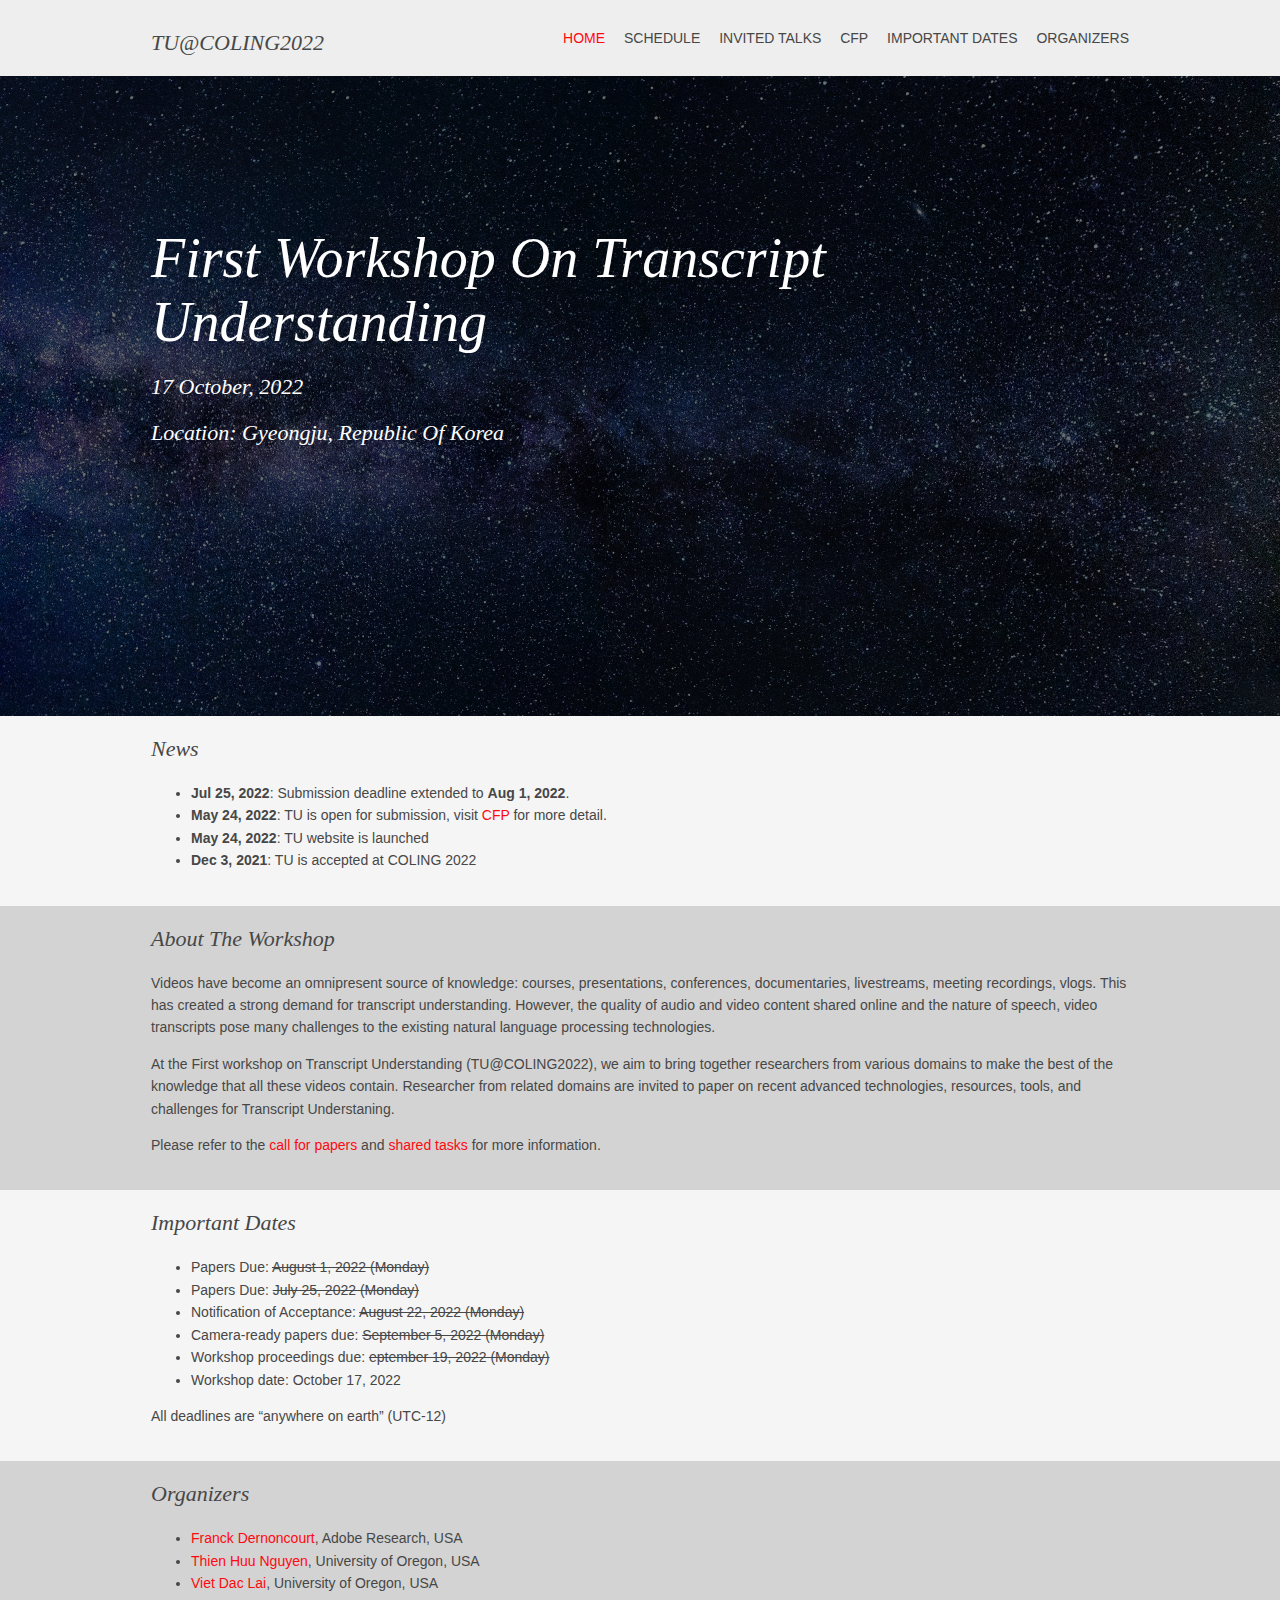
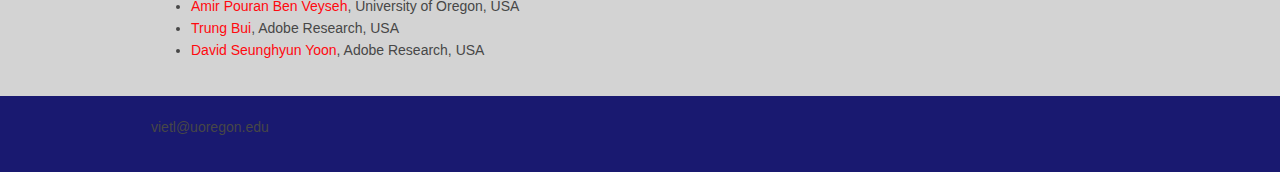
<file: coling2022/index.html>
<!DOCTYPE html>
<html lang="en">
<head>
<title>Transcript Understanding Workshop</title>
<meta charset="utf-8">
<meta name="viewport" content="width=device-width, initial-scale=1.0, maximum-scale=1.0, user-scalable=no">
<link href="layout/styles/layout.css" rel="stylesheet" type="text/css" media="all">
</head>
<body id="top">
<div class="wrapper row1">
  <header id="header" class="hoc clear"> 
    <!-- ################################################################################################ -->
    <div id="logo" class="fl_left">
      <h1><a href="index.html">TU@COLING2022</a></h1>
    </div>
    <nav id="mainav" class="fl_right">
      <ul class="clear">
        <li class="active"><a href="index.html">Home</a></li>
        <li><a href="schedule.html">Schedule</a></li>
        <li><a href="talks.html">Invited Talks</a></li>
        <li><a href="cfp.html">CFP</a></li>
        <li><a href="index.html#important-date">Important Dates</a></li>
        <li><a href="index.html#organizer">Organizers</a></li>
      </ul>
    </nav>
    <!-- ################################################################################################ -->
  </header>
</div>
<!-- ################################################################################################ -->
<!-- ################################################################################################ -->
<!-- ################################################################################################ -->
<div class="wrapper bgded overlay" style="background-image:url('images/demo/backgrounds/milky-way.jpeg');">
  <div id="pageintro" class="hoc clear"> 
    <!-- ################################################################################################ -->
      <h3 class="heading">First workshop on Transcript Understanding</h3>
      <h4>17 October, 2022</h4>
      <h4>Location: Gyeongju, Republic of Korea</h4>
    <!-- ################################################################################################ -->
  </div>
</div>
<!-- ################################################################################################ -->
<div class="wrapper row3"  style="background-color: whitesmoke;">
  <main class="hoc container clear">
    <!-- main body -->
    <!-- ################################################################################################ -->
    <section>
      <div>
        <h6 class="heading">News</h6>
        <ul>
          <!-- <li><strong>Feb 28, 2022</strong>: TU workshop at COLING 2022</li> -->
          <li><strong>Jul 25, 2022</strong>: Submission deadline extended to <strong>Aug 1, 2022</strong>.</li>
          <li><strong>May 24, 2022</strong>: TU is open for submission, visit <a href="cfp.html">CFP</a> for more detail. </li>
          <li><strong>May 24, 2022</strong>: TU website is launched</li>
          <li><strong>Dec 3, 2021</strong>: TU is accepted at COLING 2022</li>
        </ul>
      </div>
    </section>
  </main>
</div>

<div class="wrapper row3"  style="background-color: lightgray;">
  <main class="hoc container clear">
    <section>
      <div>
        <h6 class="heading">About the workshop</h6>
        <p>
          Videos have become an omnipresent source of knowledge: courses, presentations,
          conferences, documentaries, livestreams, meeting recordings, vlogs.
          This has created a strong demand for transcript understanding.
          However, the quality of audio and video content shared online and the nature of speech,
          video transcripts pose many challenges to the existing natural language processing technologies.
        </p>
        <p>
          At the First workshop on Transcript Understanding (TU@COLING2022), we aim to bring together researchers
          from various domains to make the best of the knowledge that all these videos contain.
          Researcher from related domains are invited to paper on recent advanced technologies, resources, tools, and challenges for Transcript Understaning.
          <!-- We will also organize 3 shared tasks in this workshop: punctuation restoration, domain adaptation for punctuation restoration, and chitchat detection. -->
        </p>

        <p>Please refer to the <a href="cfp.html">call for papers</a> and <a href="shared_task.html">shared tasks</a> for more information.</p>
      </div>
    </section>
  </main>
</div>

<div class="wrapper row3"  style="background-color: whitesmoke;">
  <main class="hoc container clear">
    <section>
      <div>
        <h6 id="important-date" class="heading">Important dates</h6>
        <ul>
          <li>Papers Due: <strike>August 1, 2022 (Monday)</strike></li>
          <li>Papers Due: <strike>July 25, 2022 (Monday)</strike></li>
          <li>Notification of Acceptance: <strike>August 22, 2022 (Monday)</strike></li>
          <li>Camera-ready papers due: <strike>September 5, 2022 (Monday)</strike></li>
          <li>Workshop proceedings due: <strike>eptember 19, 2022 (Monday)</strike></li>
          <li>Workshop date: October 17, 2022</li>
        </ul>
        <p>All deadlines are “anywhere on earth” (UTC-12)</p>
      </div>
    </section>
  </main>
</div>


<div class="wrapper row3"  style="background-color: lightgray;">
  <main class="hoc container clear">
    <section>
      <div>
        <h6 id="organizer" class="heading">Organizers</h6>
        <ul>
          <li><a href="https://research.adobe.com/person/franck-dernoncourt/">Franck Dernoncourt</a>, Adobe Research, USA</li>
          <li><a href="https://ix.cs.uoregon.edu/~thien/">Thien Huu Nguyen</a>, University of Oregon, USA</li>
          <li><a href="https://laiviet.github.io/">Viet Dac Lai</a>, University of Oregon, USA</li>
          <li><a href="https://ix.cs.uoregon.edu/~apouranb/">Amir Pouran Ben Veyseh</a>, University of Oregon, USA</li>
          <li><a href="https://research.adobe.com/person/trung-bui/">Trung Bui</a>, Adobe Research, USA</li>
          <li><a href="https://david-yoon.github.io/">David Seunghyun Yoon</a>, Adobe Research, USA</li>
        </ul>
      </div>
    </section>
  </main>
</div>


<div class="wrapper row3"  style="background-color: midnightblue;">
  <main class="hoc container clear">
    <div class="clear">vietl@uoregon.edu</p>
    </div>
  </main>
</div>


<a id="backtotop" href="#top"><i class="fa fa-chevron-up"></i></a>
<!-- JAVASCRIPTS -->
<script src="layout/scripts/jquery.min.js"></script>
<script src="layout/scripts/jquery.backtotop.js"></script>
<script src="layout/scripts/jquery.mobilemenu.js"></script>
</body>
</html>
</file>
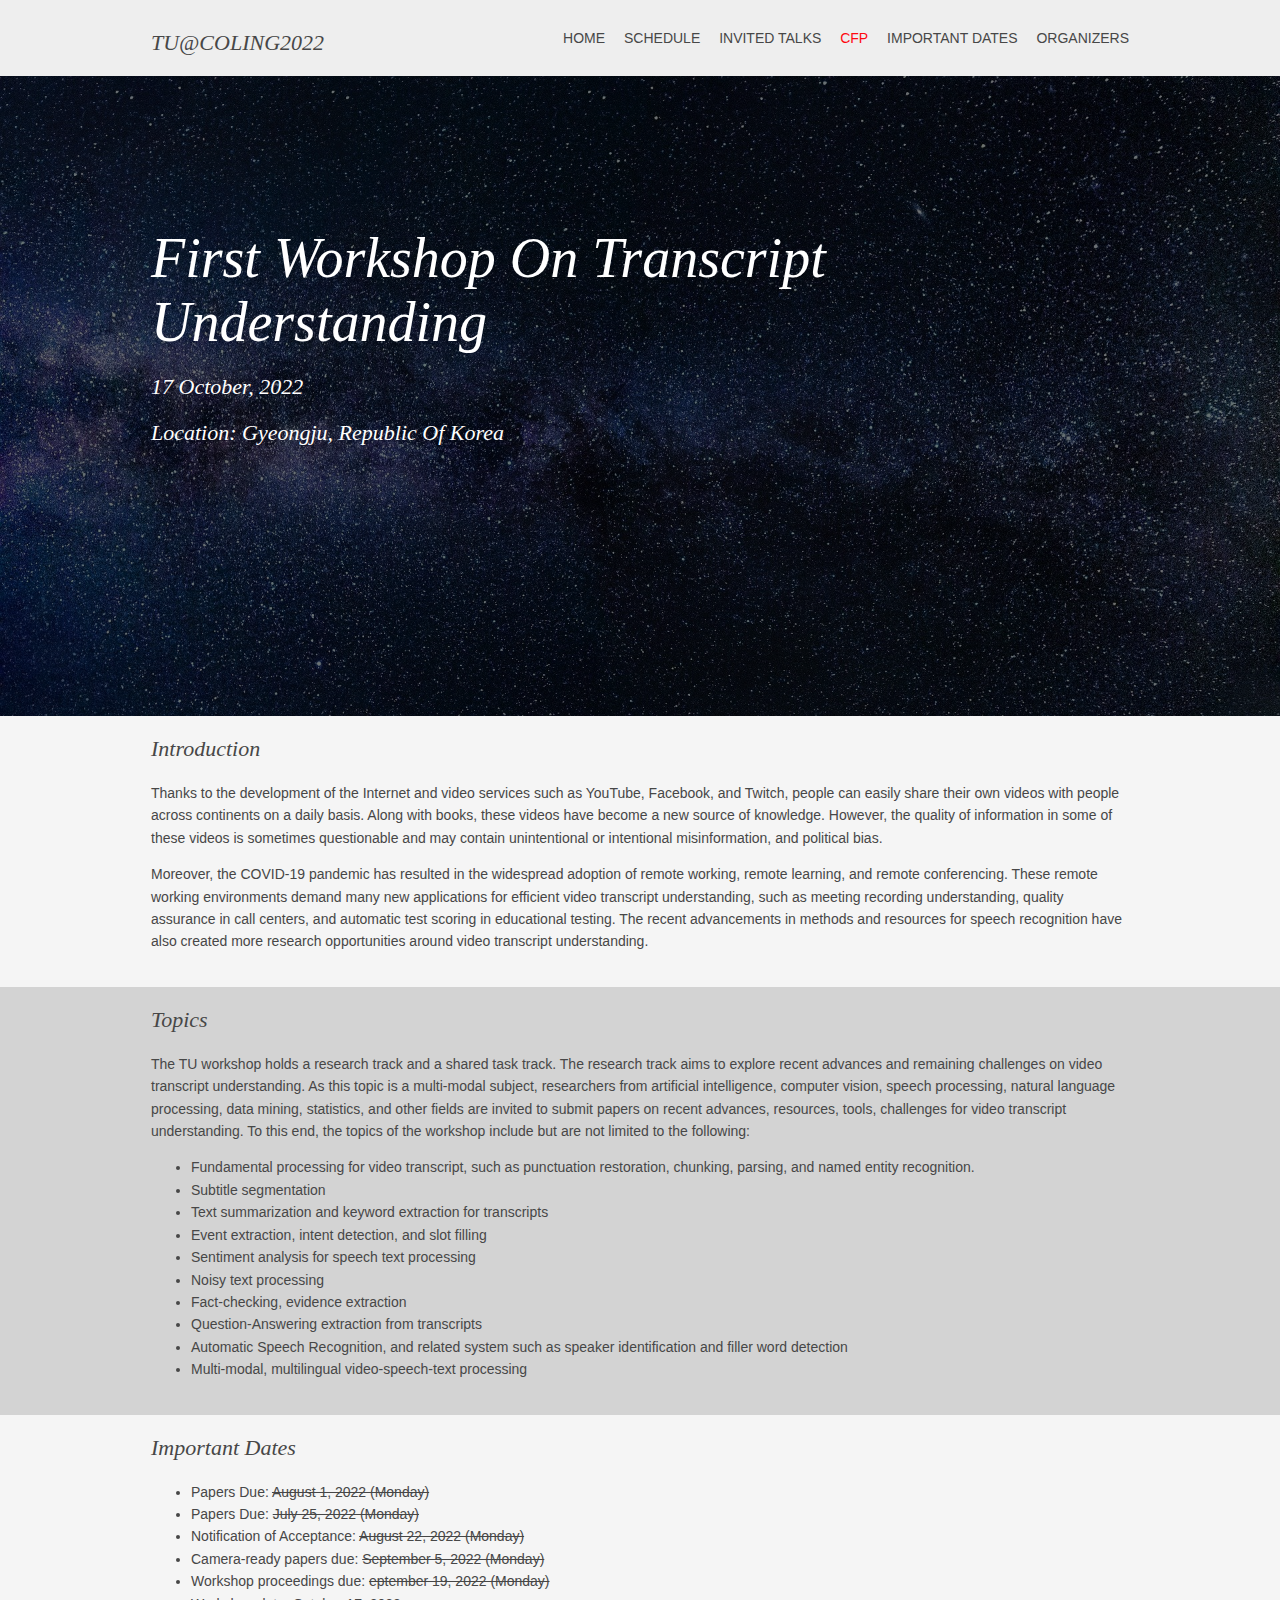
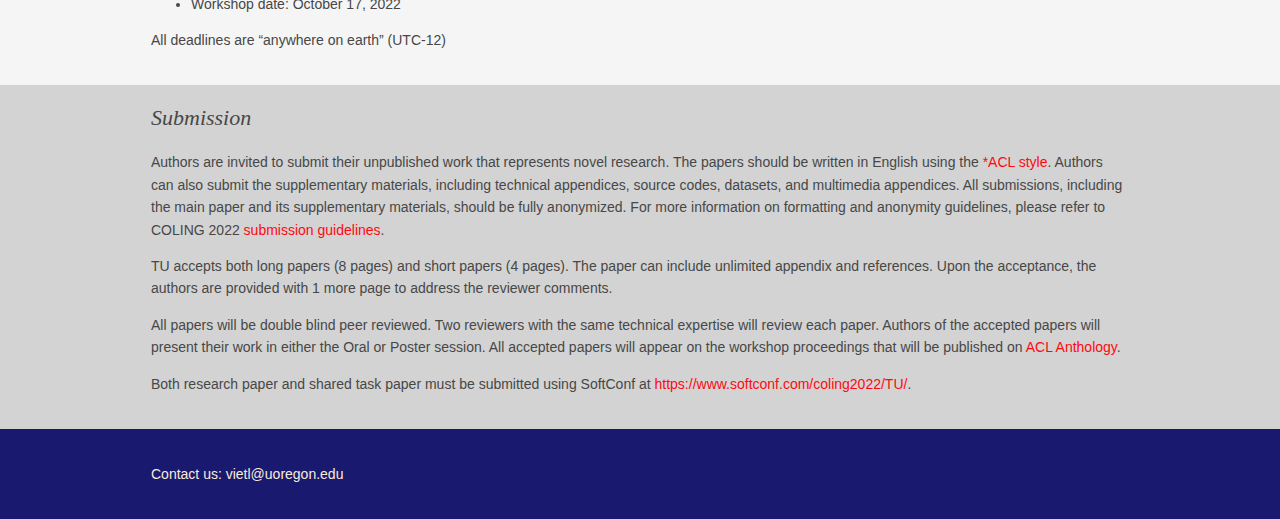
<file: coling2022/cfp.html>
<!DOCTYPE html>
<html lang="en">
<head>
<title>Transcript Understanding Workshop</title>
<meta charset="utf-8">
<meta name="viewport" content="width=device-width, initial-scale=1.0, maximum-scale=1.0, user-scalable=no">
<link href="layout/styles/layout.css" rel="stylesheet" type="text/css" media="all">
</head>
<body id="top">
<div class="wrapper row1">
  <header id="header" class="hoc clear">
    <!-- ################################################################################################ -->
    <div id="logo" class="fl_left">
      <h1><a href="index.html">TU@COLING2022</a></h1>
    </div>
    <nav id="mainav" class="fl_right">
      <ul class="clear">
        <li><a href="index.html">Home</a></li>
        <li><a href="schedule.html">Schedule</a></li>
        <li><a href="talks.html">Invited Talks</a></li>
        <li class="active"><a href="cfp.html">CFP</a></li>
        <li><a href="index.html#important-date">Important Dates</a></li>
        <li><a href="index.html#organizer">Organizers</a></li>
      </ul>
    </nav>
    <!-- ################################################################################################ -->
  </header>
</div>
<!-- ################################################################################################ -->
<!-- ################################################################################################ -->
<!-- ################################################################################################ -->
<div class="wrapper bgded overlay" style="background-image:url('images/demo/backgrounds/milky-way.jpeg');">
  <div id="pageintro" class="hoc clear">
    <!-- ################################################################################################ -->
    <h3 class="heading">First workshop on Transcript Understanding</h3>
    <h4>17 October, 2022</h4>
    <h4>Location: Gyeongju, Republic of Korea</h4>
    <!-- ################################################################################################ -->
  </div>
</div>
<!-- ################################################################################################ -->
<div class="wrapper row3" style="background-color: whitesmoke;">
  <main class="hoc container clear">
    <!-- main body -->
    <!-- ################################################################################################ -->
    <section>
      <div>
        <h6 class="heading">Introduction</h6>
        <p>
          Thanks to the development of the Internet and video services such as YouTube, Facebook, and Twitch,
          people can easily share their own videos with people across continents on a daily basis.
          Along with books, these videos have become a new source of knowledge.
          However, the quality of information in some of these videos is sometimes questionable
          and may contain unintentional or intentional misinformation, and political bias.
        </p>

        <p>Moreover, the COVID-19 pandemic has resulted in the widespread adoption of remote working,
           remote learning, and remote conferencing.
           These remote working environments demand many new applications for efficient video transcript understanding,
           such as meeting recording understanding, quality assurance in call centers, and automatic test scoring in educational testing.
           The recent advancements in methods and resources for speech recognition
           have also created more research opportunities around video transcript understanding.
        </p>
      </div>
    </section>
  </main>
</div>

<!-- ################################################################################################ -->
<div class="wrapper row3" style="background-color: lightgray;">
  <main class="hoc container clear">
    <!-- main body -->
    <!-- ################################################################################################ -->
    <section>
      <div>
        <h6 class="heading">Topics</h6>
        <p>
          The TU workshop holds a research track and a shared task track.
          The research track aims to explore recent advances and remaining challenges on video transcript understanding.
          As this topic is a multi-modal subject, researchers from artificial intelligence, computer vision,
          speech processing, natural language processing, data mining, statistics, and other fields are invited to
          submit papers on recent advances, resources, tools, challenges for video transcript understanding.
          To this end, the topics of the workshop include but are not limited to the following:
        </p>

        <ul>
          <li>Fundamental processing for video transcript, such as punctuation restoration, chunking, parsing, and named entity recognition.</li>
          <li>Subtitle segmentation</li>
          <li>Text summarization and keyword extraction for transcripts</li>
          <li>Event extraction, intent detection, and slot filling</li>
          <li>Sentiment analysis for speech text processing</li>
          <li>Noisy text processing</li>
          <li>Fact-checking, evidence extraction</li>
          <li>Question-Answering extraction from transcripts</li>
          <li>Automatic Speech Recognition, and related system such as speaker identification and filler word detection</li>
          <li>Multi-modal, multilingual video-speech-text processing</li>
        </ul>
      </div>
    </section>
  </main>
</div>

<!-- ################################################################################################ -->
<div class="wrapper row3" style="background-color: whitesmoke;">
  <main class="hoc container clear">
    <!-- main body -->
    <!-- ################################################################################################ -->
    <section>
      <div>
        <h6 class="heading">Important Dates</h6>
        <ul>
          <li>Papers Due: <strike>August 1, 2022 (Monday)</strike></li>
          <li>Papers Due: <strike>July 25, 2022 (Monday)</strike></li>
          <li>Notification of Acceptance: <strike>August 22, 2022 (Monday)</strike></li>
          <li>Camera-ready papers due: <strike>September 5, 2022 (Monday)</strike></li>
          <li>Workshop proceedings due: <strike>eptember 19, 2022 (Monday)</strike></li>
          <li>Workshop date: October 17, 2022</li>
        </ul>
        <p>All deadlines are “anywhere on earth” (UTC-12)</p>
      </div>
    </section>
  </main>
</div>
<!-- ################################################################################################ -->
<div class="wrapper row3" style="background-color: lightgray;">
  <main class="hoc container clear">
    <!-- main body -->
    <!-- ################################################################################################ -->
    <section>
      <div>
        <h6 class="heading">Submission</h6>
        <p>Authors are invited to submit their unpublished work that represents novel research.
           The papers should be written in English using the <a href="https://github.com/acl-org/acl-style-files/tree/master/latex">*ACL style</a>.
           Authors can also submit the supplementary materials, including technical appendices,
           source codes, datasets, and multimedia appendices.
           All submissions, including the main paper and its supplementary materials, should be fully anonymized.
           For more information on formatting and anonymity guidelines, please refer to COLING 2022 <a href="https://coling2022.org/Submission">submission guidelines</a>.
        </p>

        <p>TU accepts both long papers (8 pages) and short papers (4 pages). The paper can include unlimited appendix and references. 
          Upon the acceptance, the authors are provided with 1 more page to address the reviewer comments.
        </p>

        <p>All papers will be double blind peer reviewed. Two reviewers with the same technical expertise will review each paper.
           Authors of the accepted papers will present their work in either the Oral or Poster session.
           All accepted papers will appear on the workshop proceedings that will be published on <a
                    href="https://aclanthology.org/">ACL Anthology</a>.
        </p>
        <p>Both research paper and shared task paper must be submitted using SoftConf at <a href="https://www.softconf.com/coling2022/TU/">https://www.softconf.com/coling2022/TU/</a>.
        </p>
      </div>
    </section>
  </main>
</div>


<div class="wrapper row3" style="background-color: midnightblue;">
  <main class="hoc container clear">
    <div class="clear">
      <p style="color: antiquewhite;">Contact us: vietl@uoregon.edu</p>
    </div>
  </main>
</div>



<a id="backtotop" href="#top"><i class="fa fa-chevron-up"></i></a>
<!-- JAVASCRIPTS -->
<script src="layout/scripts/jquery.min.js"></script>
<script src="layout/scripts/jquery.backtotop.js"></script>
<script src="layout/scripts/jquery.mobilemenu.js"></script>
</body>
</html>
</file>
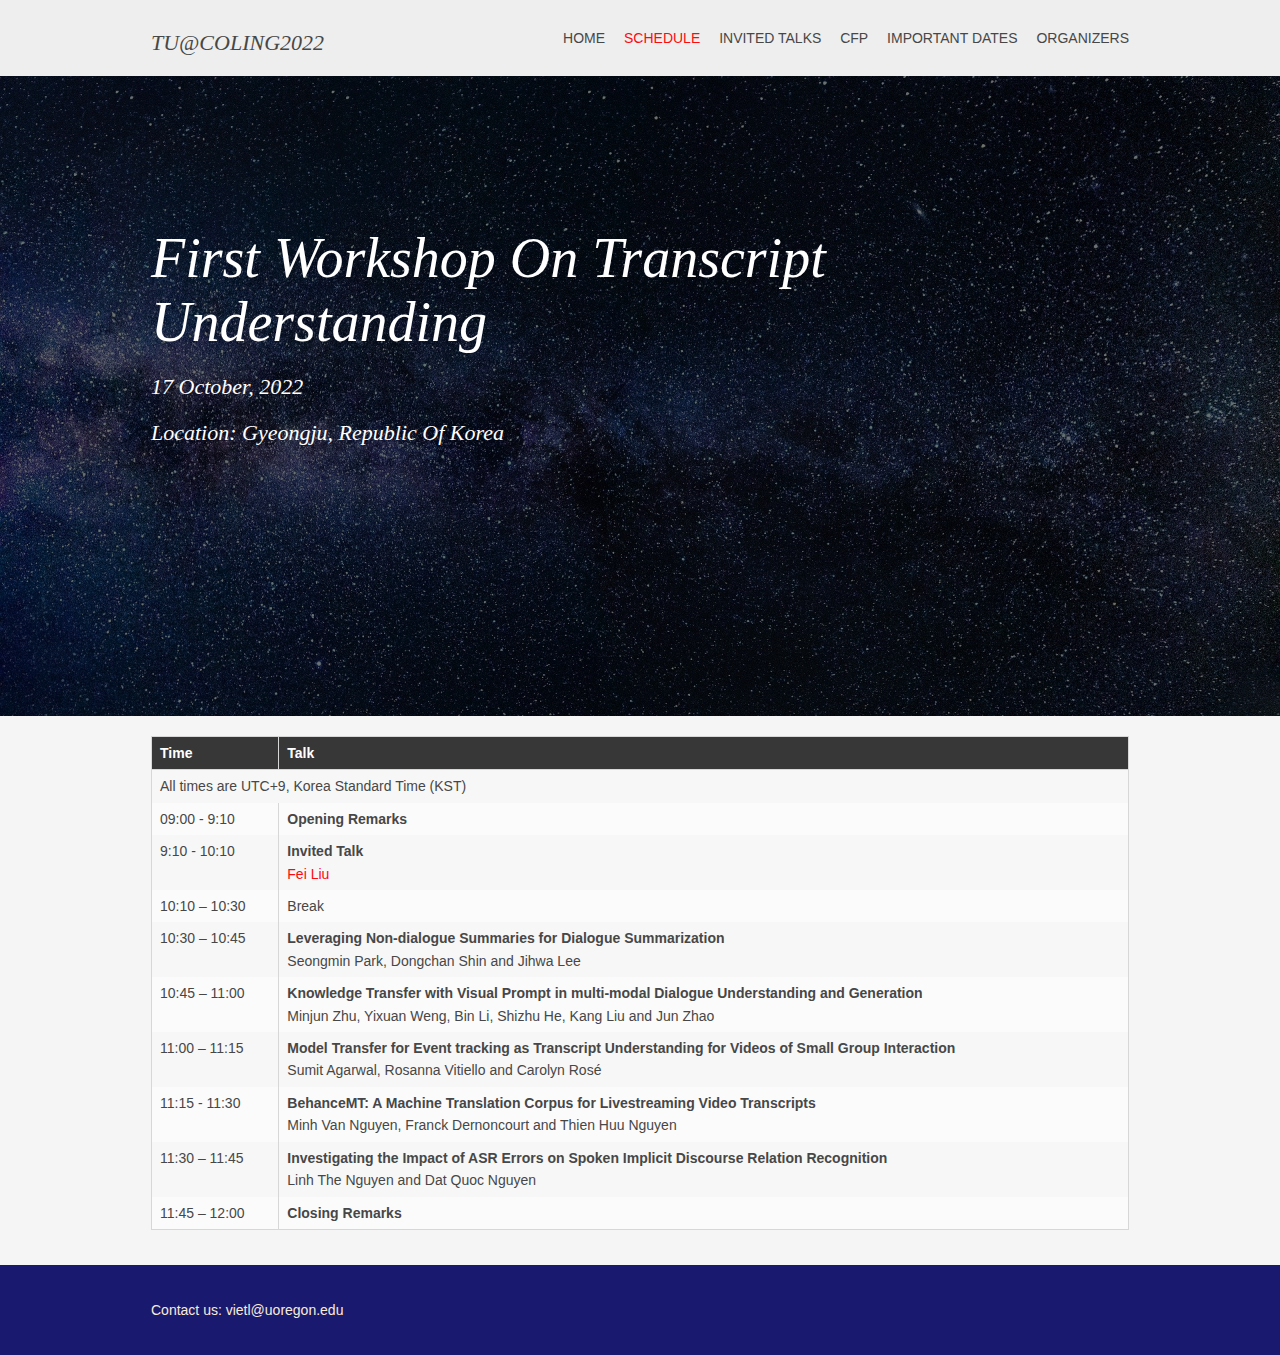
<file: coling2022/schedule.html>
<!DOCTYPE html>
<html lang="en">
<head>
<title>Transcript Understanding Workshop</title>
<meta charset="utf-8">
<meta name="viewport" content="width=device-width, initial-scale=1.0, maximum-scale=1.0, user-scalable=no">
<link href="layout/styles/layout.css" rel="stylesheet" type="text/css" media="all">
</head>
<body id="top">
<div class="wrapper row1">
  <header id="header" class="hoc clear">
    <!-- ################################################################################################ -->
    <div id="logo" class="fl_left">
      <h1><a href="index.html">TU@COLING2022</a></h1>
    </div>
    <nav id="mainav" class="fl_right">
      <ul class="clear">
        <li><a href="index.html">Home</a></li>
        <li class="active"><a href="schedule.html">Schedule</a></li>
        <li><a href="talks.html">Invited Talks</a></li>
        <li><a href="cfp.html">CFP</a></li>
        <li><a href="index.html#important-date">Important Dates</a></li>
        <li><a href="index.html#organizer">Organizers</a></li>
      </ul>
    </nav>
  </header>
</div>
<!-- ################################################################################################ -->
<div class="wrapper bgded overlay" style="background-image:url('images/demo/backgrounds/milky-way.jpeg');">
  <div id="pageintro" class="hoc clear">
    <h3 class="heading">First workshop on Transcript Understanding</h3>
    <h4>17 October, 2022</h4>
    <h4>Location: Gyeongju, Republic of Korea</h4>
  </div>
</div>
<!-- ################################################################################################ -->

<div class="wrapper row3"  style="background-color: whitesmoke;">
  <main class="hoc container clear">

    <table>
      <tr>
        <th>Time</th>
        <th>Talk</th>
      </tr>
      <tr>
        <td colspan="2">All times are UTC+9, Korea Standard Time (KST)</td>
      </tr>
      <tr>
        <td>09:00 - 9:10</td>
        <td><strong>Opening Remarks</td>
      </tr>
      <tr>
        <td>9:10 - 10:10</td>
        <td><strong>Invited Talk</strong><br><a href="https://www.cs.ucf.edu/~feiliu/">Fei Liu</a></td>
      </tr>
      <tr>
        <td>10:10 – 10:30</td>
        <td>Break</td>
      </tr>
      <tr>
        <td>10:30 – 10:45</td>
        <td><strong>Leveraging Non-dialogue Summaries for Dialogue Summarization</strong><br>Seongmin Park, Dongchan Shin and Jihwa Lee</td>
      </tr>
      <tr>
        <td>10:45 – 11:00</td>
        <td><strong>Knowledge Transfer with Visual Prompt in multi-modal Dialogue Understanding and Generation</strong><br>Minjun Zhu, Yixuan Weng, Bin Li, Shizhu He, Kang Liu and Jun Zhao</td>
      </tr>
      <tr>
        <td>11:00 – 11:15</td>
        <td><strong>Model Transfer for Event tracking as Transcript Understanding for Videos of Small Group Interaction</strong><br>Sumit Agarwal, Rosanna Vitiello and Carolyn Rosé</td>
      </tr>

      <tr>
        <td>11:15 - 11:30</td>
        <td><strong>BehanceMT: A Machine Translation Corpus for Livestreaming Video Transcripts</strong><br>Minh Van Nguyen, Franck Dernoncourt and Thien Huu Nguyen</td>
      </tr>

      <tr>
        <td>11:30 – 11:45</td>
        <td><strong>Investigating the Impact of ASR Errors on Spoken Implicit Discourse Relation Recognition</strong><br>Linh The Nguyen and Dat Quoc Nguyen</td>
      </tr>

      <tr>
        <td>11:45 – 12:00	</td>
        <td><strong>Closing Remarks</td>
      </tr>
    </table>
  </main>
</div>












<div class="wrapper row3"  style="background-color: midnightblue;">
  <main class="hoc container clear">
    <div class="clear">
      <p style="color: antiquewhite;">Contact us: vietl@uoregon.edu</p>
    </div>
  </main>
</div>



<a id="backtotop" href="#top"><i class="fa fa-chevron-up"></i></a>
<!-- JAVASCRIPTS -->
<script src="layout/scripts/jquery.min.js"></script>
<script src="layout/scripts/jquery.backtotop.js"></script>
<script src="layout/scripts/jquery.mobilemenu.js"></script>
</body>
</html>
</file>
<file: coling2022/layout/styles/layout.css>
@charset "utf-8";
/*
Template Name: Vallume
Author: <a href="https://www.os-templates.com/">OS Templates</a>
Author URI: https://www.os-templates.com/
Licence: Free to use under our free template licence terms
Licence URI: https://www.os-templates.com/template-terms
File: Layout CSS
*/

@import url("font-awesome.min.css");
@import url("framework.css");

/* Rows
--------------------------------------------------------------------------------------------------------------- */
.row0, .row0 a{}
.row1, .row1 a{}
.row2, .row2 a{}
.row3, .row3 a{}
.row4, .row4 a{}
.row5, .row5 a{}


/* Top Bar
--------------------------------------------------------------------------------------------------------------- */
#topbar{padding:15px 0; font-size:.8rem; text-transform:uppercase;}

#topbar *{margin:0;}
#topbar ul li{display:inline-block; margin-right:10px; padding-right:15px; border-right:1px solid;}
#topbar ul li:last-child{margin-right:0; padding-right:0; border-right:none;}
#topbar i{margin:0 5px 0 0; line-height:normal;}


/* Header
--------------------------------------------------------------------------------------------------------------- */
#header{}

#header #logo{margin:30px 0 0 0;}
#header #logo h1{margin:0; padding:0; font-size:22px; text-transform:uppercase;}


/* Page Intro
--------------------------------------------------------------------------------------------------------------- */
#pageintro{padding:150px 0 250px;}

#pageintro article{display:block; max-width:65%; margin:0 auto; text-align:center;}
#pageintro .heading{margin-bottom:20px; font-size:4rem;}
#pageintro p:first-of-type{margin:0 0 20px 0; text-transform:uppercase; font-size:1.2rem; letter-spacing:5px;}
#pageintro footer{margin-top:50px;}


/* Content Area
--------------------------------------------------------------------------------------------------------------- */
.container{padding:20px 0;}

/* Content */
.container .content{}

.sectiontitle{display:block; max-width:55%; margin:0 auto 80px; text-align:center;}
.sectiontitle *{margin:0;}

#introblocks{position:relative; z-index:1; margin:-180px 0 80px; padding:80px 0 0 0; border-radius:10px;}
#introblocks > ul > li{text-align:center;}/* Used when elements stack */
#introblocks > ul > li img{width:100%;}/* Force image width to fit the full width - remove if you don't like the function */
#introblocks article{display:block; position:relative; padding:0 0 0 95px; line-height:normal; text-align:left;}
#introblocks article *{margin:0; padding:0;}
#introblocks article i{display:inline-block; position:absolute; top:0; left:0; width:85px; overflow:hidden; line-height:1; font-size:65px;}
#introblocks article .heading{margin-bottom:10px;}

.overview{}
.overview > li{margin-bottom:50px;}
.overview > li:nth-last-child(-n+3){margin-bottom:0;}/* Removes bottom margin from the last three items - margin is restored in the media queries when items stack */
.overview > li:nth-child(3n+1){margin-left:0; clear:left;}/* Removes the need to add class="first" */
.overview > li figure{max-width:320px;}
.overview > li figure img{margin-bottom:30px;}
.overview > li figure figcaption *{margin:0;}
.overview > li figure .heading{margin-bottom:10px; font-size:1.2rem;}

.clients{}
.clients li:last-child{margin-bottom:0;}/* Used when elements stack in small viewports */
.clients li a{display:inline-block; max-width:100%;}

/* Comments */
#comments ul{margin:0 0 40px 0; padding:0; list-style:none;}
#comments li{margin:0 0 10px 0; padding:15px;}
#comments .avatar{float:right; margin:0 0 10px 10px; padding:3px; border:1px solid;}
#comments address{font-weight:bold;}
#comments time{font-size:smaller;}
#comments .comcont{display:block; margin:0; padding:0;}
#comments .comcont p{margin:10px 5px 10px 0; padding:0;}

#comments form{display:block; width:100%;}
#comments input, #comments textarea{width:100%; padding:10px; border:1px solid;}
#comments textarea{overflow:auto;}
#comments div{margin-bottom:15px;}
#comments input[type="submit"], #comments input[type="reset"]{display:inline-block; width:auto; min-width:150px; margin:0; padding:8px 5px; cursor:pointer;}

/* Sidebar */
.container .sidebar{}

.sidebar .sdb_holder{margin-bottom:50px;}
.sidebar .sdb_holder:last-child{margin-bottom:0;}


/* Click to Action
--------------------------------------------------------------------------------------------------------------- */
.cta{padding:50px 0;}
.cta > :first-child{margin-top:10px;}
.cta > :last-child{margin-bottom:0;}/* Used when elements stack in smaller viewports */


/* Testimonials
--------------------------------------------------------------------------------------------------------------- */
.testimonials{}

.testimonials li:last-child{margin-bottom:0;}/* Used when elements stack in smaller viewports */
.testimonials blockquote{margin-bottom:30px; padding:20px; border-radius:10px;}
.testimonials blockquote::before{top:10px; left:10px; font-size:32px; line-height:32px;}
.testimonials blockquote::after{display:block; position:absolute; bottom:-15px; left:30px; width:0; height:0; content:""; border:15px solid transparent; border-bottom:none;}
.testimonials figure{}
.testimonials figure *{margin:0; line-height:1;}
.testimonials figure img{float:left; margin:0 15px;}
.testimonials figcaption{float:left; margin-top:10px;}
.testimonials figcaption .heading{font-size:1.2rem; font-weight:700;}
.testimonials figcaption em{font-size:.8rem;}
.testimonials footer{text-align:center;}


/* Footer
--------------------------------------------------------------------------------------------------------------- */
#footer{padding:80px 0 50px;}

#footer .heading{margin-bottom:50px; font-size:1.2rem;}

#footer .linklist li{display:block; margin-bottom:15px; padding:0 0 15px 0; border-bottom:1px solid;}
#footer .linklist li:last-child{margin:0; padding:0; border:none;}
#footer .linklist li::before, #footer .linklist li::after{display:table; content:"";}
#footer .linklist li, #footer .linklist li::after{clear:both;}

#footer .contact{}
#footer .contact.linklist li, #footer .contact.linklist li:last-child{position:relative; padding-left:40px;}
#footer .contact li *{margin:0; padding:0; line-height:1.6;}
#footer .contact li i{display:block; position:absolute; top:0; left:0; width:30px; font-size:16px; text-align:center;}

#footer input, #footer button{border:1px solid;}
#footer input{display:block; width:100%; padding:8px;}
#footer button{padding:8px 18px 10px; text-transform:uppercase; font-weight:700; cursor:pointer;}


/* Copyright
--------------------------------------------------------------------------------------------------------------- */
#copyright{padding:20px 0;}
#copyright *{margin:0; padding:0;}


/* Transition Fade
This gives a smooth transition to "ALL" elements used in the layout - other than the navigation form used in mobile devices
If you don't want it to fade all elements, you have to list the ones you want to be faded individually
Delete it completely to stop fading
--------------------------------------------------------------------------------------------------------------- */
*, *::before, *::after{transition:all .3s ease-in-out;}
#mainav form *{transition:none !important;}


/* ------------------------------------------------------------------------------------------------------------ */
/* ------------------------------------------------------------------------------------------------------------ */
/* ------------------------------------------------------------------------------------------------------------ */
/* ------------------------------------------------------------------------------------------------------------ */
/* ------------------------------------------------------------------------------------------------------------ */


/* Navigation
--------------------------------------------------------------------------------------------------------------- */
nav ul, nav ol{margin:0; padding:0; list-style:none;}

#mainav, #breadcrumb, .sidebar nav{line-height:normal;}
#mainav .drop::after, #mainav li li .drop::after, #breadcrumb li a::after, .sidebar nav a::after{position:absolute; font-family:"FontAwesome"; font-size:10px; line-height:10px;}

/* Top Navigation */
#mainav{}
#mainav ul{text-transform:uppercase;}
#mainav ul ul{z-index:9999; position:absolute; width:180px; text-transform:none;}
#mainav ul ul ul{left:180px; top:0;}
#mainav li{display:inline-block; position:relative; margin:0 15px 0 0; padding:0;}
#mainav li:last-child{margin-right:0;}
#mainav li li{width:100%; margin:0;}
#mainav li a{display:block; padding:30px 0;}
#mainav li li a{border:solid; border-width:0 0 1px 0;}
#mainav .drop{padding-left:15px;}
#mainav li li a, #mainav li li .drop{display:block; margin:0; padding:10px 15px;}
#mainav .drop::after, #mainav li li .drop::after{content:"\f0d7";}
#mainav .drop::after{top:35px; left:5px;}
#mainav li li .drop::after{top:15px; left:5px;}
#mainav ul ul{visibility:hidden; opacity:0;}
#mainav ul li:hover > ul{visibility:visible; opacity:1;}

#mainav form{display:none; margin:0; padding:0;}
#mainav form select, #mainav form select option{display:block; cursor:pointer; outline:none;}
#mainav form select{width:100%; padding:5px; border:1px solid;}
#mainav form select option{margin:5px; padding:0; border:none;}

/* Breadcrumb */
#breadcrumb{padding:120px 0 30px;}
#breadcrumb ul{margin:0; padding:0; list-style:none; text-transform:uppercase;}
#breadcrumb li{display:inline-block; margin:0 6px 0 0; padding:0;}
#breadcrumb li a{display:block; position:relative; margin:0; padding:0 12px 0 0; font-size:12px;}
#breadcrumb li a::after{top:3px; right:0; content:"\f101";}
#breadcrumb li:last-child a{margin:0; padding:0;}
#breadcrumb li:last-child a::after{display:none;}
#breadcrumb .heading{margin:0; font-size:1.6rem;}

/* Sidebar Navigation */
.sidebar nav{display:block; width:100%;}
.sidebar nav li{margin:0 0 3px 0; padding:0;}
.sidebar nav a{display:block; position:relative; margin:0; padding:5px 10px 5px 15px; text-decoration:none; border:solid; border-width:0 0 1px 0;}
.sidebar nav a::after{top:9px; left:5px; content:"\f101";}
.sidebar nav ul ul a{padding-left:35px;}
.sidebar nav ul ul a::after{left:25px;}
.sidebar nav ul ul ul a{padding-left:55px;}
.sidebar nav ul ul ul a::after{left:45px;}

/* Pagination */
.pagination{display:block; width:100%; text-align:center; clear:both;}
.pagination li{display:inline-block; margin:0 2px 0 0;}
.pagination li:last-child{margin-right:0;}
.pagination a, .pagination strong{display:block; padding:8px 11px; border:1px solid; background-clip:padding-box; font-weight:normal;}

/* Back to Top */
#backtotop{z-index:999; display:inline-block; position:fixed; visibility:hidden; bottom:20px; right:20px; width:36px; height:36px; line-height:36px; font-size:16px; text-align:center; opacity:.2;}
#backtotop i{display:block; width:100%; height:100%; line-height:inherit;}
#backtotop.visible{visibility:visible; opacity:.5;}
#backtotop:hover{opacity:1;}


/* Tables
--------------------------------------------------------------------------------------------------------------- */
table, th, td{border:1px solid; border-collapse:collapse; vertical-align:top;}
table, th{table-layout:auto;}
table{width:100%; margin-bottom:15px;}
th, td{padding:5px 8px;}
td{border-width:0 1px;}


/* Gallery
--------------------------------------------------------------------------------------------------------------- */
#gallery{display:block; width:100%; margin-bottom:50px;}
#gallery figure figcaption{display:block; width:100%; clear:both;}
#gallery li{margin-bottom:30px;}


/* Font Awesome Social Icons
--------------------------------------------------------------------------------------------------------------- */
.faico{margin:0; padding:0; list-style:none;}
.faico li{display:inline-block; margin:8px 5px 0 0; padding:0; line-height:normal;}
.faico li:last-child{margin-right:0;}
.faico a{display:inline-block; width:36px; height:36px; line-height:36px; font-size:18px; text-align:center;}

.faico a{color:#474747; background-color:#EEEEEE;}
.faico a:hover{color:#FFFFFF; background-color:#FF090F;}

.faicon-dribble:hover{background-color:#EA4C89;}
.faicon-facebook:hover{background-color:#3B5998;}
.faicon-google-plus:hover{background-color:#DB4A39;}
.faicon-linkedin:hover{background-color:#0E76A8;}
.faicon-twitter:hover{background-color:#00ACEE;}
.faicon-vk:hover{background-color:#4E658E;}


/* ------------------------------------------------------------------------------------------------------------ */
/* ------------------------------------------------------------------------------------------------------------ */
/* ------------------------------------------------------------------------------------------------------------ */
/* ------------------------------------------------------------------------------------------------------------ */
/* ------------------------------------------------------------------------------------------------------------ */


/* Colours
--------------------------------------------------------------------------------------------------------------- */
body{color:#474747; background-color:#FFFFFF;}
a{color:#FF090F;}
a:active, a:focus{background:transparent;}/* IE10 + 11 Bugfix - prevents grey background */
hr, .borderedbox{border-color:#D7D7D7;}
label span{color:#FF0000; background-color:inherit;}
input:focus, textarea:focus, *:required:focus{border-color:#FF090F;}

.overlay{color:#FFFFFF; background-color:inherit;}
.overlay::after{color:inherit; background-color:rgba(0,0,0,.55);}
.overlay.light{color:#474747;}
.overlay.light::after{background-color:rgba(233,233,233,.9);/* #E9E9E9 */}

.btn, .btn.inverse:hover{color:#FFFFFF; background-color:#FF090F; border-color:#FF090F;}
.btn:hover, .btn.inverse{color:inherit; background-color:transparent; border-color:inherit;}

blockquote::before{color:rgba(0,0,0,.2);}


/* Rows */
.row0, .row0 a{color:#474747;}
.row1{color:#474747; background-color:#EEEEEE;}
.row2{color:#474747; background-color:#EEEEEE;}
.row3{color:#474747; background-color:#FFFFFF;}
.row4{color:#CBCBCB;}
.row5{color:#676767; background-color:rgba(0,0,0,.5);}
.row5 a{color:inherit;}


/* Top Bar */
#topbar ul li{border-color:rgba(0,0,0,.2);}
#topbar div:first-of-type li:first-child a{color:#D01818;}


/* Header */
#header #logo a{color:inherit;}


/* Page Intro */
#pageintro{color:#FFFFFF;}


/* Content Area */
#introblocks{color:#474747; background-color:#FFFFFF;}
#introblocks article i{color:rgba(0,0,0,.2);}
#introblocks article:hover .heading a, #introblocks article:hover i{color:inherit;}


/* Testimonials */
.testimonials blockquote{color:#474747; background-color:#FFFFFF;}
.testimonials blockquote::before{color:rgba(244,244,244,.8);/* #F4F4F4 */}
.testimonials blockquote::after{border-top-color:#FFFFFF;}


/* Footer */
#footer .heading{color:#FFFFFF;}
#footer hr, #footer .borderedbox, #footer .linklist li{border-color:rgba(255,255,255,.2);}

#footer input, #footer button{border-color:transparent;}
#footer input{color:#474747; background-color:#EEEEEE;}
#footer input:focus{border-color:#FF090F;}
#footer button{color:#FFFFFF; background-color:#FF090F;}


/* Navigation */
#mainav li a{color:inherit;}
#mainav .active a, #mainav a:hover, #mainav li:hover > a{color:#FF090F; background-color:inherit;}
#mainav li li a, #mainav .active li a{color:#474747; background-color:rgba(233,233,233,.8);/* #E9E9E9 */ border-color:rgba(255,255,255,.4);}
#mainav li li:hover > a, #mainav .active .active > a{color:#FFFFFF; background-color:#FF090F;}
#mainav form select{color:#FFFFFF; background-color:#000000;}

#breadcrumb a{color:inherit; background-color:inherit;}
#breadcrumb li:last-child a{color:#FF090F;}

.container .sidebar nav a{color:inherit; border-color:#D7D7D7;}
.container .sidebar nav a:hover{color:#FF090F;}

.pagination a, .pagination strong{border-color:#D7D7D7;}
.pagination .current *{color:#FFFFFF; background-color:#FF090F;}

#backtotop{color:#FFFFFF; background-color:#FF090F;}


/* Tables + Comments */
table, th, td, #comments .avatar, #comments input, #comments textarea{border-color:#D7D7D7;}
#comments input:focus, #comments textarea:focus, #comments *:required:focus{border-color:#FF090F;}
th{color:#FFFFFF; background-color:#373737;}
tr, #comments li, #comments input[type="submit"], #comments input[type="reset"]{color:inherit; background-color:#FBFBFB;}
tr:nth-child(even), #comments li:nth-child(even){color:inherit; background-color:#F7F7F7;}
table a, #comments a{background-color:inherit;}


/* ------------------------------------------------------------------------------------------------------------ */
/* ------------------------------------------------------------------------------------------------------------ */
/* ------------------------------------------------------------------------------------------------------------ */
/* ------------------------------------------------------------------------------------------------------------ */
/* ------------------------------------------------------------------------------------------------------------ */


/* Media Queries
--------------------------------------------------------------------------------------------------------------- */
@-ms-viewport{width:device-width;}


/* Max Wrapper Width - Laptop, Desktop etc.
--------------------------------------------------------------------------------------------------------------- */
@media screen and (min-width:978px){
	.hoc{max-width:978px;}
}


/* Mobile Devices
--------------------------------------------------------------------------------------------------------------- */
@media screen and (max-width:900px){
	.hoc{max-width:90%;}

	#topbar{}

	#header{padding:30px 0;}
	#header #logo{margin-top:3px;}

	#mainav{}
	#mainav ul{display:none;}
	#mainav form{display:block;}

	#breadcrumb{}

	.container{}
	#comments input[type="reset"]{margin-top:10px;}
	.pagination li{display:inline-block; margin:0 5px 5px 0;}

	#footer{}

	#copyright{}
	#copyright p:first-of-type{margin-bottom:10px;}
}


@media screen and (max-width:750px){
	.flex-direction-nav .flex-prev, .flex-direction-nav .flex-next{display:none;}
	.flex-control-nav{display:block;}

	.imgl, .imgr{display:inline-block; float:none; margin:0 0 10px 0;}
	.fl_left, .fl_right{display:block; float:none;}
	.group .group > *:last-child, .clear .clear > *:last-child, .clear .group > *:last-child, .group .clear > *:last-child{margin-bottom:0;}/* Experimental - Needs more testing in different situations, stops double margin when stacking */
	.one_half, .one_third, .two_third, .one_quarter, .two_quarter, .three_quarter{display:block; float:none; width:auto; margin:0 0 30px 0; padding:0;}

	#topbar{padding-top:15px; text-align:center;}
	#topbar ul{margin:0 0 15px 0; line-height:normal;}

	#header{text-align:center;}
	#header #logo{margin:0 0 15px 0;}

	#pageintro article{max-width:none; text-align:left;}
	#pageintro .heading{font-size:2rem;}

	#introblocks .sectiontitle{max-width:80%;}
	#introblocks > ul > li:last-child{margin-bottom:0;}

	.sectiontitle{max-width:none;}

	.overview > li:nth-last-child(-n+3){margin-bottom:50px;}

	.cta > :first-child{margin-top:0;}
}


@media screen and (max-width:450px){
	#topbar ul li{margin-bottom:2px; padding-right:0; border-right:none;}
}


/* Other
--------------------------------------------------------------------------------------------------------------- */
@media screen and (max-width:650px){
	.scrollable{display:block; width:100%; margin:0 0 30px 0; padding:0 0 15px 0; overflow:auto; overflow-x:scroll;}
	.scrollable table{margin:0; padding:0; white-space:nowrap;}

	.inline li{display:block; margin-bottom:10px;}
	.pushright li{margin-right:0;}

	.font-x2{font-size:1.4rem;}
	.font-x3{font-size:1.6rem;}
}
</file>
